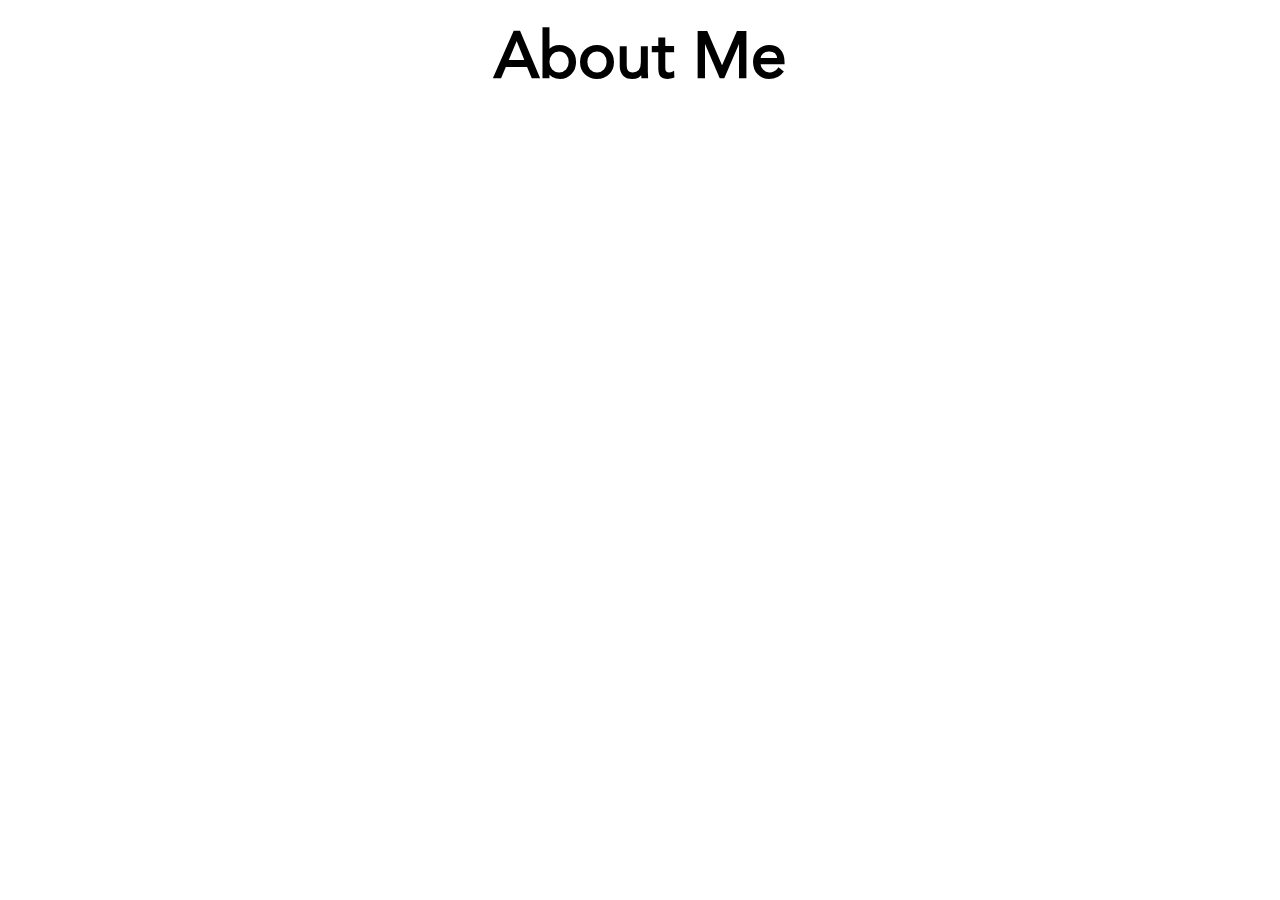
<file: about.html>
<!DOCTYPE html>
<html lang='en'>
<head>
    <meta charset='UTF-8'>
    <title>About Me | Matthew Lee</title>
    <link rel='icon' type='image/x-icon' href='assets/images/favicon.ico'>
    <link rel='stylesheet' type='text/css' href='styles.css'>
</head>
<body>
    <div class='title_page'>About Me</div>
</body>
</html>
</file>
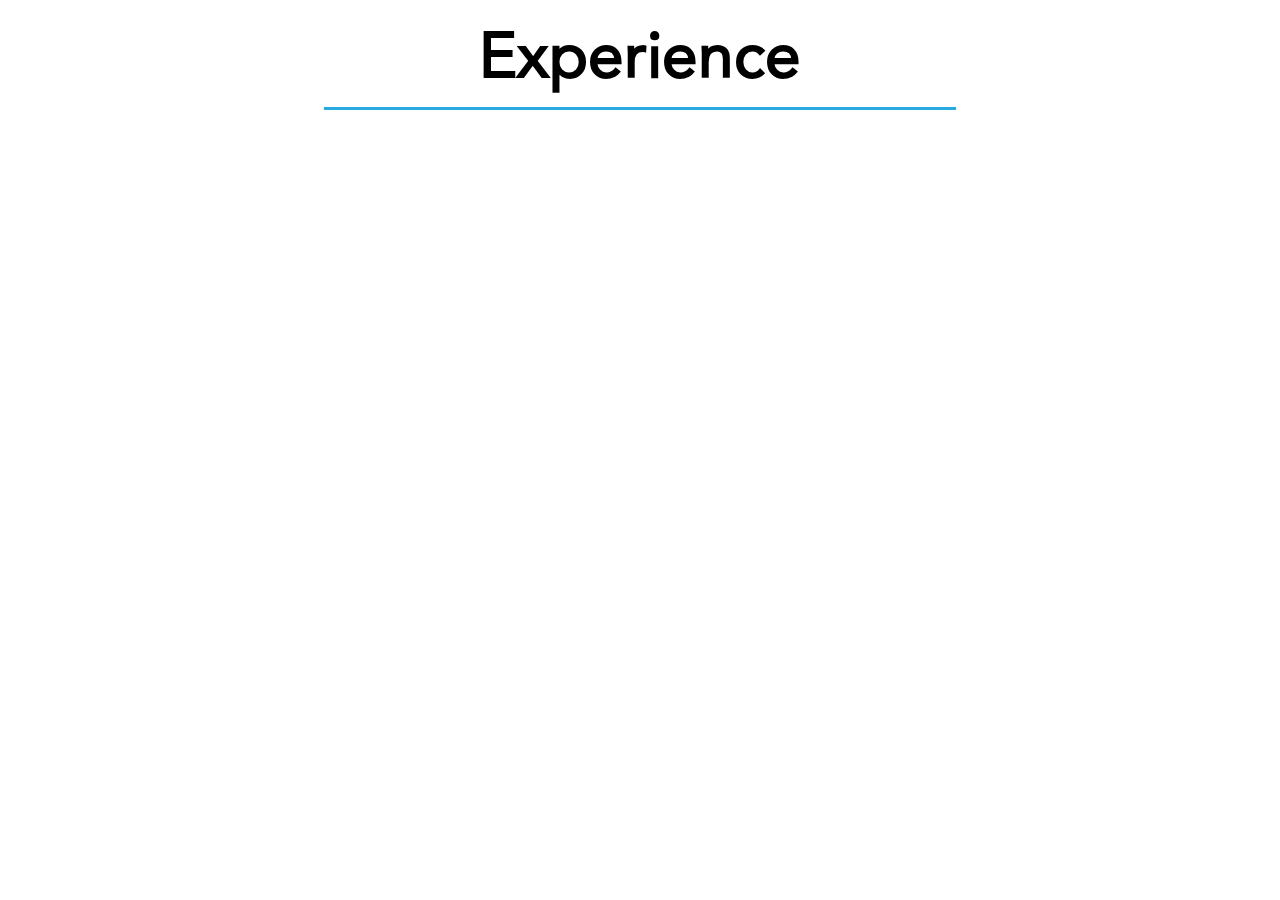
<file: experience.html>
<!DOCTYPE html>
<html lang='en'>
<head>
    <meta charset='UTF-8'>
    <title>Experience | Matthew Lee</title>
    <link rel='icon' type='image/x-icon' href='assets/images/favicon.ico'>
    <link rel='stylesheet' type='text/css' href='styles.css'>
</head>
<body>
    <div class='title_page'>Experience</div>

    <div style='background-color: #27AAE1; width: 50%; height: 3px; margin: auto'></div>
</body>
</html>
</file>
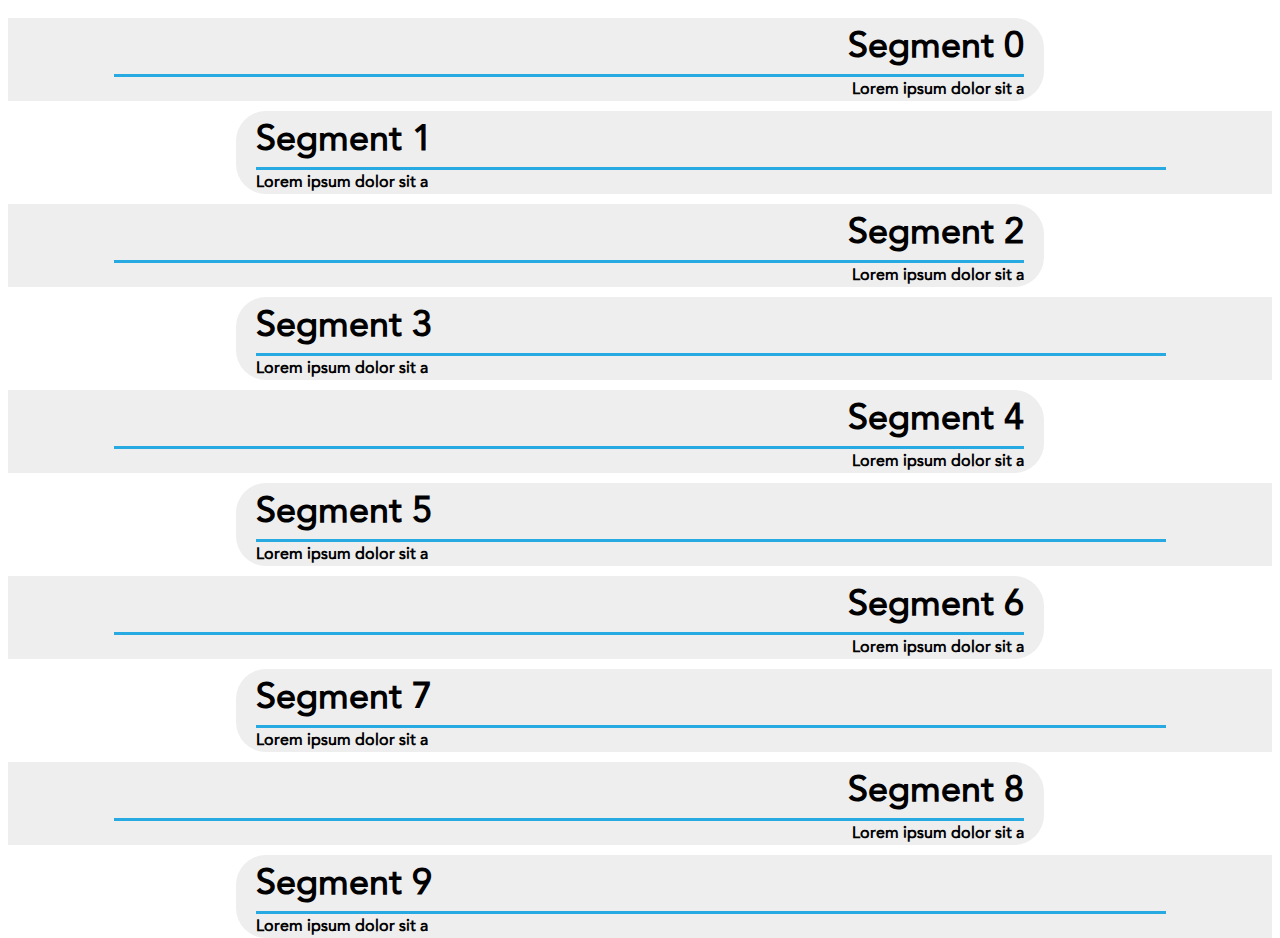
<file: projects.html>
<!DOCTYPE html>
<html lang='en'>
<head>
    <meta charset='UTF-8'>
    <title>Projects | Matthew Lee</title>
    <link rel='icon' type='image/x-icon' href='assets/images/favicon.ico'>
    <link rel='stylesheet' type='text/css' href='styles.css'>
</head>
<body>
<!--    <div class='title_page'>Projects</div>-->
<!--    <div style='background-color: #27AAE1; width: 50%; height: 3px; margin: auto'></div>-->

    <script>

        segments = [];
        for (var i=0; i < 10; i++) {
            segments[i] = document.createElement('div');
            segments[i] .textContent = 'Segment ' + i;
            var body = document.createElement('div');
            body.className = 'segment_body';
            body.textContent = 'Lorem ipsum dolor sit a'
            if (i % 2 === 0) {
                segments[i] .className = 'segment_left';
                var underlineL = document.createElement('div');
                underlineL.className = 'segment_underline_left';
                segments[i].appendChild(underlineL);
                segments[i].appendChild(body)
            } else {
                segments[i] .className = 'segment_right';
                var underlineR = document.createElement('div');
                underlineR.className = 'segment_underline_right';
                segments[i].appendChild(underlineR);
                segments[i].appendChild(body)
            }

            document.body.appendChild(segments[i]);
        }
    </script>

<!--    <div class='segment_left'>-->
<!--        Project 1-->
<!--        <div class='segment_underline_left'></div>-->
<!--&lt;!&ndash;        <div class='segment_title'>Test</div>&ndash;&gt;-->
<!--        <div class='segment_body'>Lorem ipsum dolor sit amet, consectetur adipiscing elit, sed do eiusmod tempor incididunt ut labore et dolore magna aliqua. Ut enim ad minim veniam, quis nostrud exercitation ullamco laboris nisi ut aliquip ex ea commodo consequat. Duis aute irure dolor in reprehenderit in voluptate velit esse cillum dolore eu fugiat nulla pariatur. Excepteur sint occaecat cupidatat non proident, sunt in culpa qui officia deserunt mollit anim id est laborum.</div>-->
<!--    </div>-->


<!--    <div class='segment_right'>-->
<!--        Project 2-->
<!--        <div style='background-color: #27AAE1; width: 90%; height: 3px; margin-right: 10%'></div>-->
<!--&lt;!&ndash;        <div class='segment_title'>Test</div>&ndash;&gt;-->
<!--        <div class='segment_body'>Lorem ipsum dolor sit amet, consectetur adipiscing elit, sed do eiusmod tempor incididunt ut labore et dolore magna aliqua. Ut enim ad minim veniam, quis nostrud exercitation ullamco laboris nisi ut aliquip ex ea commodo consequat. Duis aute irure dolor in reprehenderit in voluptate velit esse cillum dolore eu fugiat nulla pariatur. Excepteur sint occaecat cupidatat non proident, sunt in culpa qui officia deserunt mollit anim id est laborum.</div>-->
<!--    </div>-->

</body>
</html>
</file>
<file: styles.css>
@font-face {
    font-family: 'Harlow';
    src: url('assets/fonts/harlow.TTF') format('truetype');
    font-weight: normal;
    font-style: normal;
}

@font-face {
    font-family: 'Avenir';
    src: url('assets/fonts/avenir_regular.ttf') format('truetype');
    font-weight: normal;
    font-style: normal;
}

.title_name {
    font-size: 128px;
    text-align: center;
    font-family: 'Harlow', sans-serif;
    padding-bottom: 10px;
}

.title_page {
    font-size: 64px;
    text-align: center;
    font-family: 'Avenir', sans-serif;
    font-weight: bolder;
}

.section {
    background-color: #27AAE1;
    color: white;
    border: 1px solid white;
    font-size: 24px;
    text-align: center;
    margin: auto;
    width: 33%;
    float: left;
    cursor: pointer;
}

.segment_left {
    font-size: 36px;
    text-align: right;
    font-family: 'Avenir', sans-serif;
    font-weight: bold;
    background-color: #eeeeee;
    width: 80%;
    margin-top: 10px;
    padding-right: 20px;
    padding-left: 5px;
    border-top-right-radius: 30px;
    border-bottom-right-radius: 30px;
    float:left
}

.segment_right {
    font-size: 36px;
    text-align: left;
    font-family: 'Avenir', sans-serif;
    font-weight: bold;
    background-color: #eeeeee;
    width: 80%;
    margin-top: 10px;
    padding-right: 5px;
    padding-left: 20px;
    border-top-left-radius: 30px;
    border-bottom-left-radius: 30px;
    float: right;
}

.segment_underline_left {
    background-color: #27AAE1;
    width: 90%;
    height: 3px;
    margin-left: 10%
}

.segment_underline_right {
    background-color: #27AAE1;
    width: 90%;
    height: 3px;
    margin-right: 10%
}

.segment_body {
    font-size: 16px;
    font-family: 'Avenir', sans-serif;
}
</file>
